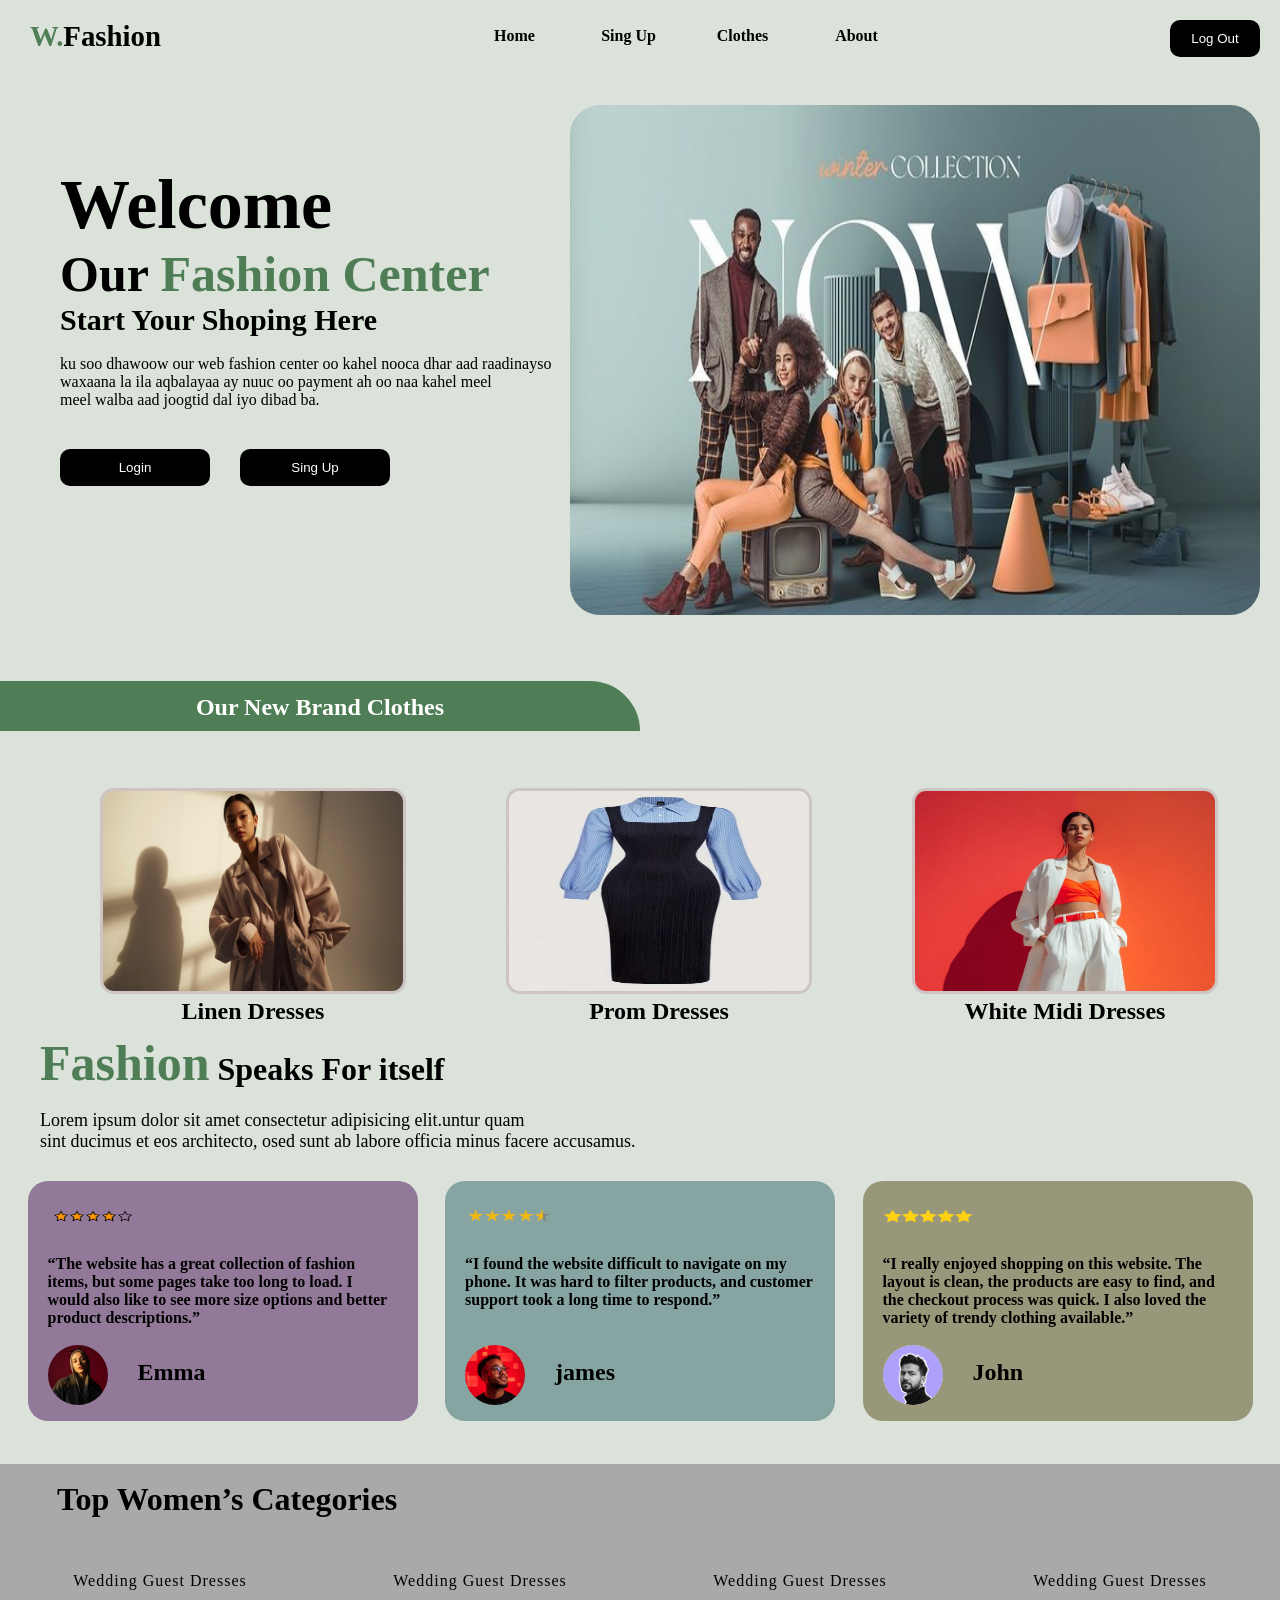
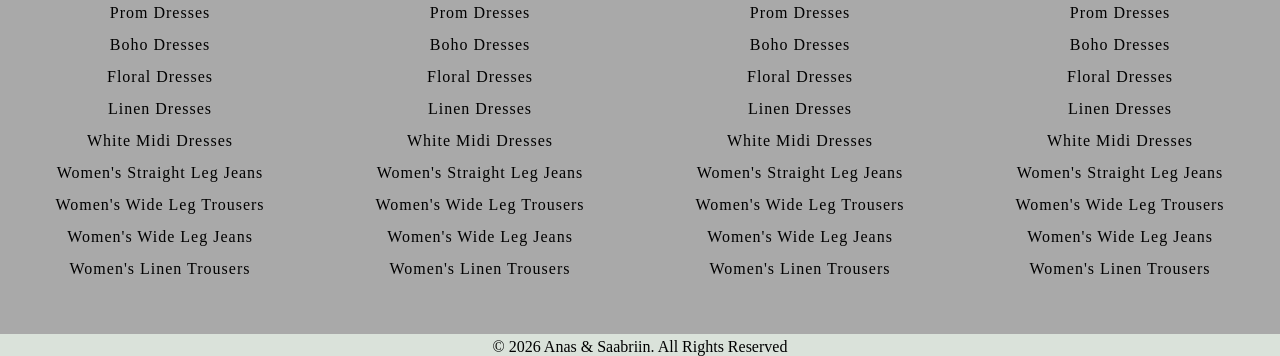
<file: index.html>
<!DOCTYPE html>
<html lang="en">
<head>
    <meta charset="UTF-8">
    <meta name="viewport" content="width=device-width, initial-scale=1.0">
    <link rel="stylesheet" href="style.css">
    <title> Sabrin Fashion Center</title>
</head>
<body>
    <nav>
<div class="logo"><h1 > <span style="color: rgb(79, 126, 86) ;  ">W.</span>Fashion</h1></div>
   <ul class="nav-links">
            <li><a href="index.html">Home</a></li>
            <li><a href="Sing up.html">Sing up</a></li>
            <li><a href="Clothes.html">Clothes</a></li>
            <li><a href="About.html">About</a></li>
   </ul>
            <div class="btn-log-out">
            <button class="btn">log out</button>
</div>
   </nav>
<div id="container1">
    <div id="box1">
        <div class="head">
            <h1><span style=" font-size: 70px;">Welcome</span>  <br>Our<span style="color:  rgb(79, 126, 86) ;"> Fashion Center</span><br></h1>
           <h2>Start Your Shoping Here</h2>
        <br>
        <p>ku soo dhawoow our web fashion center oo kahel nooca dhar aad raadinayso <br>
            waxaana la ila aqbalayaa ay nuuc oo payment ah oo naa kahel meel <br>
            meel walba aad joogtid dal iyo dibad ba.
       </p>
        <div class="btns">
           <a href="log in.html" target=""> <button class="btn-1">login</button></a>
           <a href="Sing up.html"><button class="btn-2">Sing up</button></a> 
            </div>
 </div>
 </div>

 
   <div id="box2">
    <div class="box2-1">
        <img src="image/Fashion Campaign - Medhat Labib®.jfif" alt="">
   </div>
    </div>
</div>






<div id="line-container">
         <div class="line">
        <h2>Our New Brand Clothes</h2>
    </div>
</div>

<div id="image-container">
     <div class="con">
        <img src="image/Divas (1).jfif"  alt="">
        <h2>Linen Dresses</h2>
        
    </div>
      <div class="con">
        <img src="image/download (4).jfif" alt="">
        <h2>Prom Dresses</h2>
    </div>
     <div class="con">
        <img src="image/8+ White Outfit Ideas with Coral Color Play.jfif" alt="">
        <h2>White Midi Dresses</h2>
    </div>
</div>






<div id="Feedback">
    <div class="Feedback-h1">
         <h1><span style=" font-size: 50px; color: rgb(79, 126, 86) ">Fashion</span> <span> Speaks For itself</span><br></h1>
        <br>
        <p>Lorem ipsum dolor sit amet consectetur adipisicing elit.untur quam <br> sint ducimus et eos architecto, osed sunt ab labore officia minus facere accusamus.</p>
    </div>  
<div class="Feedback-boxs">
     <div class="box1">
        <img src="image/4.png" alt="">
        <p>“The website has a great collection of fashion items, but some pages take too long to load. I would also like to see more size options and better product descriptions.”
        </p>
       <div class="profile">
        <img src="image/Ayah Waleed on TikTok.jfif" alt="">
        <h2>Emma</h2>
       </div>
    </div>
    <div class="box2">
        <img src="image/4 halff.png" alt="">
        <p>“I found the website difficult to navigate on my phone. It was hard to filter products, and customer support took a long time to respond.”
        </p>
         <div class="profile">
        <img src="image/download (1).jfif" alt="">
        <h2>james</h2>
       </div>
    </div>
    <div class="box3">
        <img src="image/5.png" alt="">
        <p>“I really enjoyed shopping on this website. The layout is clean, the products are easy to find, and the checkout process was quick. I also loved the variety of trendy clothing available.”
        </p>
         <div class="profile">
        <img src="image/download.jfif" alt="">
        <h2>John</h2>
       </div>
    </div>
</div>
</div>








<footer>
    <div class="h1">
        <h1>Top women’s categories</h1>
    </div>
    <div id="links">
    <div class="blocks">
        <li><a href="">Wedding Guest Dresses</a></li>
        <li><a href="">Prom Dresses</a></li>
        <li><a href="">Boho Dresses</a></li>
        <li><a href="">Floral Dresses</a></li>
        <li><a href="">Linen Dresses</a></li>
        <li><a href="">White Midi Dresses</a></li>
        <li><a href="">Women's Straight Leg Jeans</a></li>
        <li><a href="">Women's Wide Leg Trousers</a></li>
        <li><a href="">Women's Wide Leg Jeans</a></li>
        <li><a href="">Women's Linen Trousers</a></li>
    </div>
    <div class="blocks">
        <li><a href="">Wedding Guest Dresses</a></li>
        <li><a href="">Prom Dresses</a></li>
        <li><a href="">Boho Dresses</a></li>
        <li><a href="">Floral Dresses</a></li>
        <li><a href="">Linen Dresses</a></li>
        <li><a href="">White Midi Dresses</a></li>
        <li><a href="">Women's Straight Leg Jeans</a></li>
        <li><a href="">Women's Wide Leg Trousers</a></li>
        <li><a href="">Women's Wide Leg Jeans</a></li>
        <li><a href="">Women's Linen Trousers</a></li>
    </div>
    <div class="blocks">
        <li><a href="">Wedding Guest Dresses</a></li>
        <li><a href="">Prom Dresses</a></li>
        <li><a href="">Boho Dresses</a></li>
        <li><a href="">Floral Dresses</a></li>
        <li><a href="">Linen Dresses</a></li>
        <li><a href="">White Midi Dresses</a></li>
        <li><a href="">Women's Straight Leg Jeans</a></li>
        <li><a href="">Women's Wide Leg Trousers</a></li>
        <li><a href="">Women's Wide Leg Jeans</a></li>
        <li><a href="">Women's Linen Trousers</a></li>
    </div>
    <div class="blocks">
        <li><a href="">Wedding Guest Dresses</a></li>
        <li><a href="">Prom Dresses</a></li>
        <li><a href="">Boho Dresses</a></li>
        <li><a href="">Floral Dresses</a></li>
        <li><a href="">Linen Dresses</a></li>
        <li><a href="">White Midi Dresses</a></li>
        <li><a href="">Women's Straight Leg Jeans</a></li>
        <li><a href="">Women's Wide Leg Trousers</a></li>
        <li><a href="">Women's Wide Leg Jeans</a></li>
        <li><a href="">Women's Linen Trousers</a></li>
    </div>
</div>
</footer>

<div id="copyright">
    <p> © 2026 Anas & Saabriin. All Rights Reserved</p>
</div>

</body>
</html>
</file>
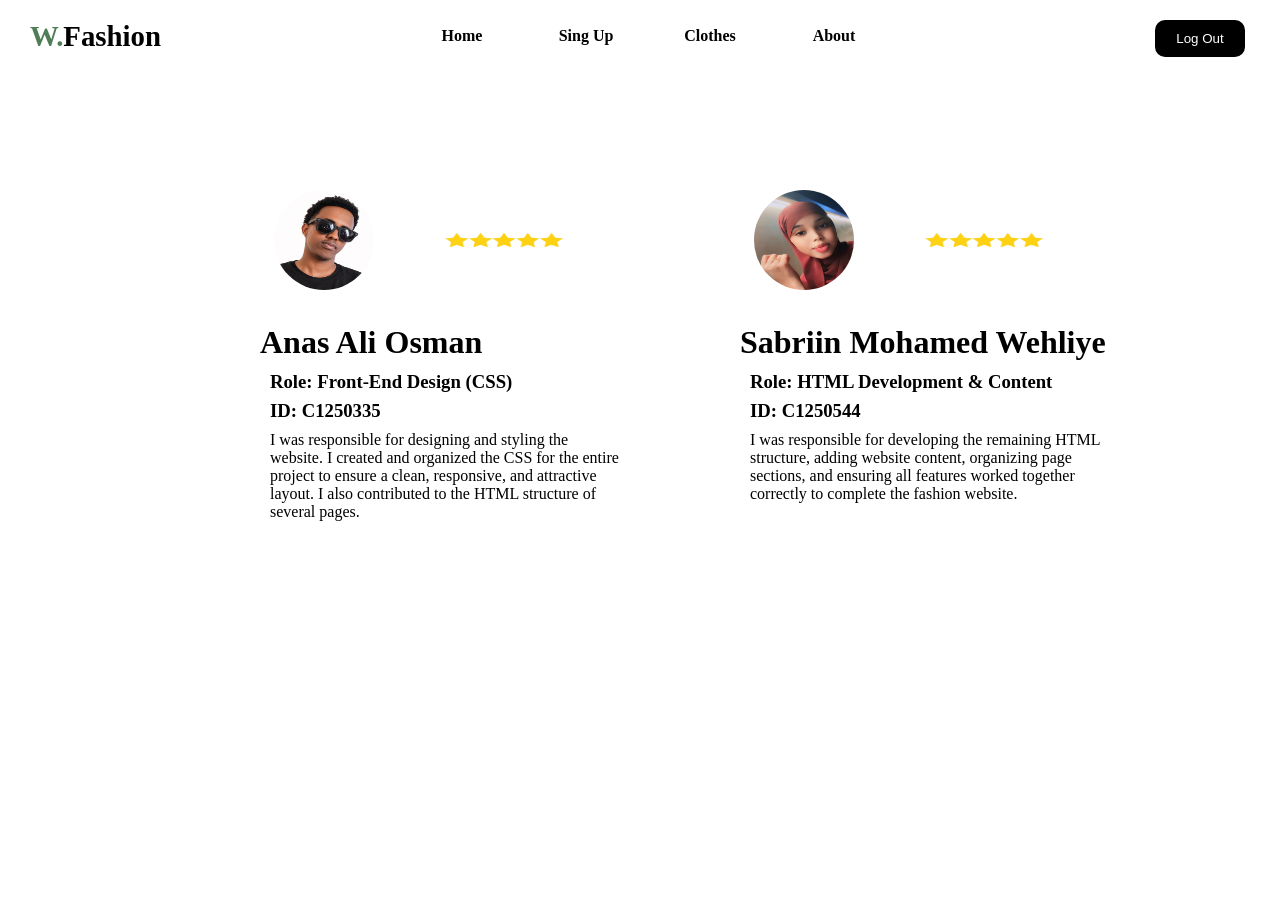
<file: About.html>
<!DOCTYPE html>
<html lang="en">
<head>
    <meta charset="UTF-8">
    <meta name="viewport" content="width=device-width, initial-scale=1.0">
    <link rel="stylesheet" href="About.css">
    <title>Sabrin Fashion Center Payment</title>
</head>
<body>
      <nav>
<div class="logo"><h1 > <span style="color: rgb(79, 126, 86) ;  ">W.</span>Fashion</h1></div>
   <ul class="nav-links">
            <li><a href="index.html">Home</a></li>
            <li><a href="Sing up.html">Sing up</a></li>
            <li><a href="Clothes.html">Clothes</a></li>
            <li><a href="About.html">About</a></li>
   </ul>  
            <div class="btns-log-out">
           <a href="index.html"> <button class="btn">log out</button></a>
</div>
   </nav>  







<div class="about-container">
    <div class="box1">
<div class="images">
        <div class="pro1">
            <img src="image/WhatsApp Image 2026-07-08 at 12.08.24 PM.jpeg" alt="">    
        </div>
        <div class="pro11">
            <img src="image/5.png" alt="">
        </div>
</div>
        <h1>Anas Ali Osman</h1>
        <h3>Role: Front-End Design (CSS)</h3>
        <h3>ID: C1250335</h3>
        <p> I was responsible for designing and styling the website. I created and organized the CSS for the entire project to ensure a clean, responsive, and attractive layout. I also contributed to the HTML structure of several pages.</p>
    </div>
    <div class="box2">
        <div class="images">
<div class="pro2">
            <img src="image/WhatsApp Image 2026-07-08 at 12.02.36 PM.jpeg" alt="">        
        </div>
        <div class="pro22">
            <img src="image/5.png" alt="">
        </div>
</div>
        <h1>Sabriin Mohamed Wehliye</h1>
        <h3>Role: HTML Development & Content</h3>
        <h3>ID: C1250544</h3>
        <p>I was responsible for developing the remaining HTML structure, adding website content, organizing page sections, and ensuring all features worked together correctly to complete the fashion website. </p>
</div>

</body>
</html>
</file>
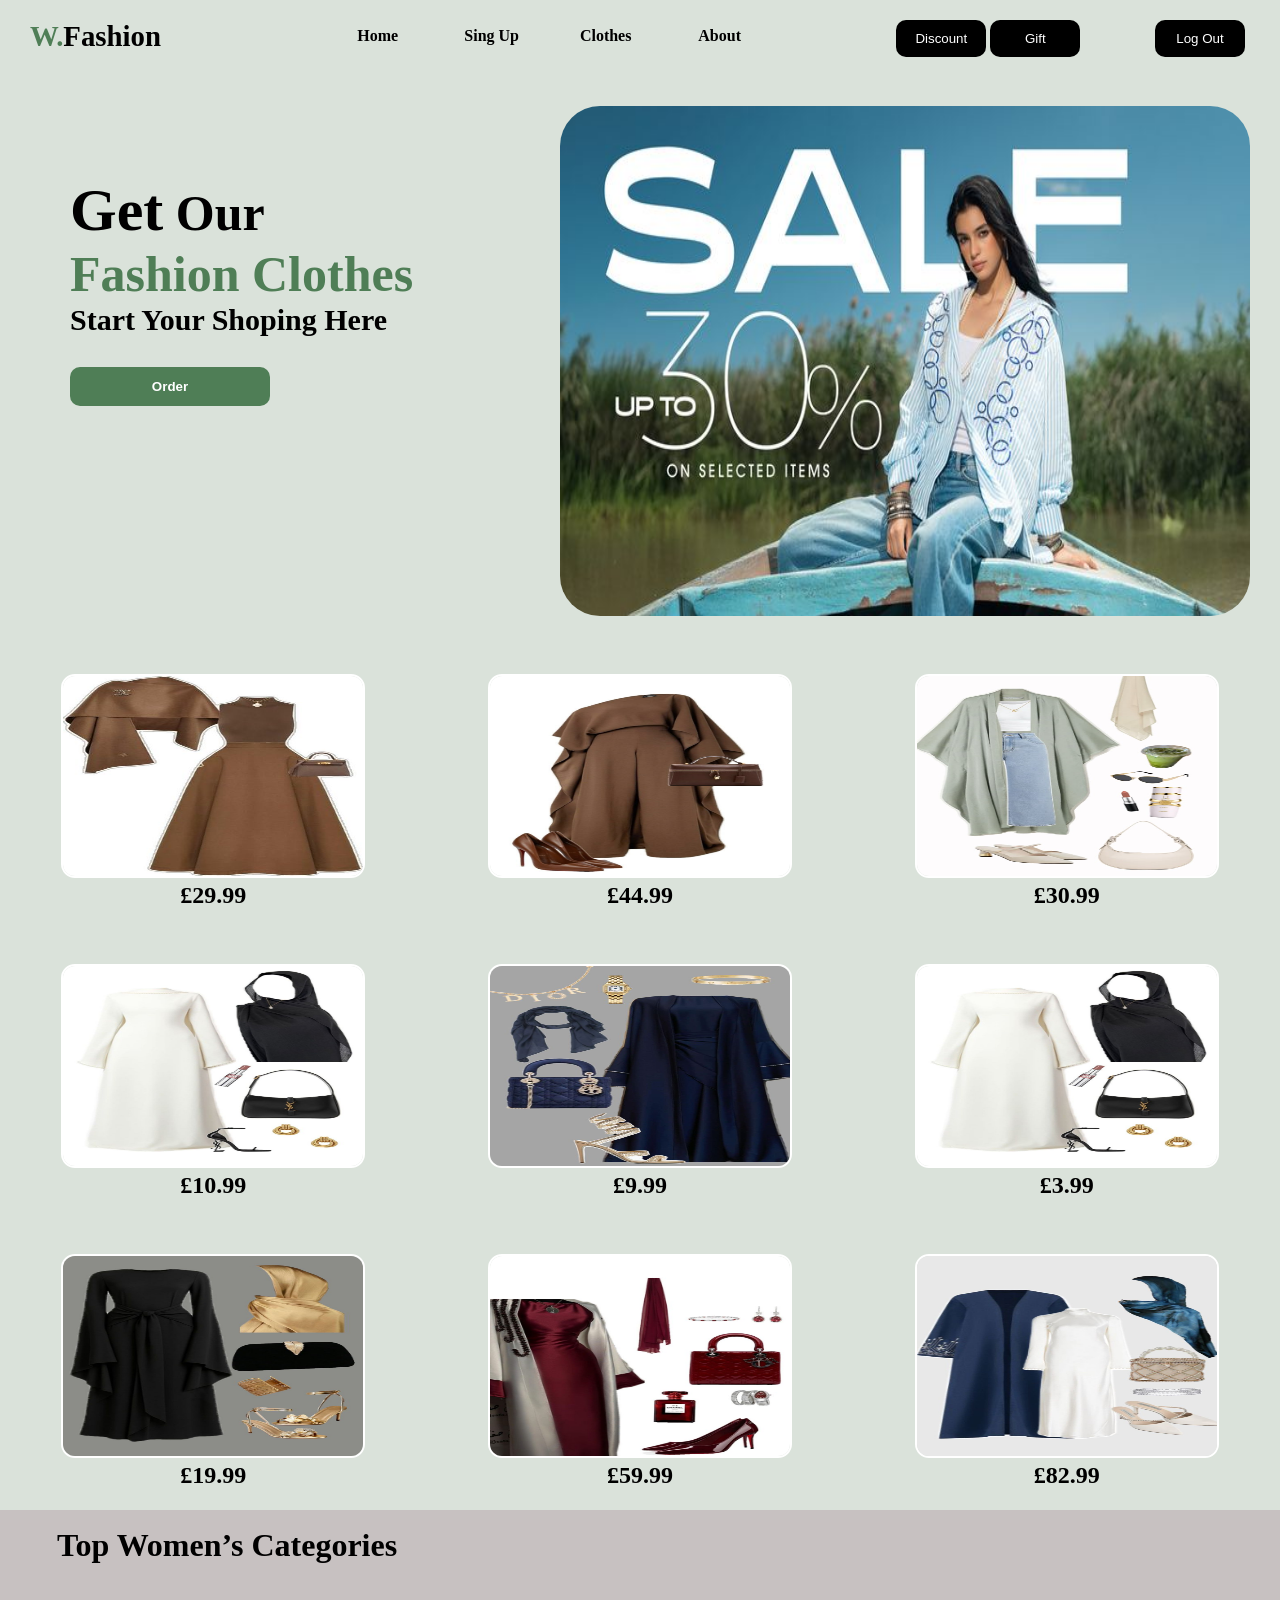
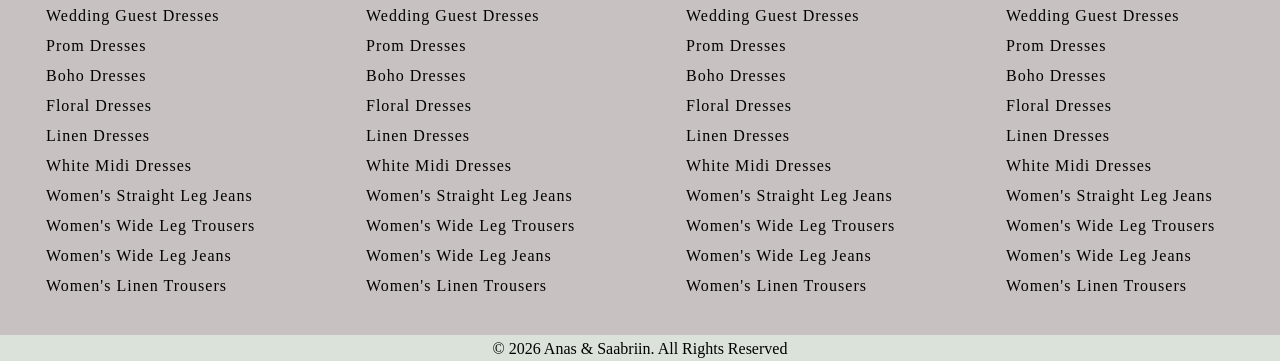
<file: Clothes.html>
<!DOCTYPE html>
<html lang="en">
<head>
    <meta charset="UTF-8">
    <meta name="viewport" content="width=device-width, initial-scale=1.0">
    <link rel="stylesheet" href="clothes.css">
    <title>Sabrin Fashion Center Clothes</title>
</head>
<body>

     <nav>
<div class="logo"><h1 > <span style="color: rgb(79, 126, 86) ;">W.</span>Fashion</h1></div>
   <ul class="nav-links">
            <li><a href="index.html">Home</a></li>
            <li><a href="Sing up.html">Sing up</a></li>
            <li><a href="Clothes.html">Clothes</a></li>
            <li><a href="About.html">about</a></li>
   </ul>
        <div class="btns-nav">
            <button class="btn1">Discount</button>
            <button class="btn2">Gift</button>
        </div>
            <div class="btns-log-out">
           <a href="index.html"> <button class="btn3">log out</button></a>
</div>
</nav>



<div id="clothes-container1">
    <div id="box1">
        <div class="head">
            <h1><span style=" font-size: 60px;">Get</span>  Our <br><span style="color:  rgb(79, 126, 86) ;"> Fashion Clothes</span><br></h1>
           <h2>Start Your Shoping Here</h2>
       
        <div class="btn-head">
            <button class="btn-head1">Order</button>  
            </div>
 </div>
 </div>

 <div class="box2">
 <div class="box2-image">
        <img src="image/DND - Fashion.jfif"  alt="">    
    </div>
   </div>

</div>


    <div id="container2">
     <div class="con2">
        <img src="image/download (44).jfif"  alt="">
        <h2>£29.99</h2>
    </div>
      <div class="con2">
        <img src="image/Modest Clothing for Women_ Style, Culture, and Empowerment.jfif" alt="">
        <h2>£44.99</h2>
    </div>
     <div class="con2">
        <img src="image/00.jfif" alt="">
        <h2>£30.99</h2>
    </div>
</div>

<div id="container2">
     <div class="con2">
        <img src="image/000.jfif"  alt="">
        <h2>£10.99</h2>
    </div>
      <div class="con2">
        <img src="image/1111.jfif" alt="">
        <h2>£9.99</h2>
    </div>
     <div class="con2">
        <img src="image/99.jfif" alt="">
        <h2>£3.99</h2>
    </div>
</div>

<div id="container2">
     <div class="con2">
        <img src="image/89.jfif"  alt="">
        <h2>£19.99</h2>
        
    </div>
      <div class="con2">
        <img src="image/43.jfif" alt="">
        <h2>£59.99</h2>
    </div>
     <div class="con2">
        <img src="image/23.jfif" alt="">
        <h2>£82.99</h2>
    </div>
</div>



<footer>

    <div class="footer-header">
        <h1>Top women’s categories</h1>
    </div>

    <div id="footer-links">
    <div class="b1">
        <li><a href="">Wedding Guest Dresses</a></li>
        <li><a href="">Prom Dresses</a></li>
        <li><a href="">Boho Dresses</a></li>
        <li><a href="">Floral Dresses</a></li>
        <li><a href="">Linen Dresses</a></li>
        <li><a href="">White Midi Dresses</a></li>
        <li><a href="">Women's Straight Leg Jeans</a></li>
        <li><a href="">Women's Wide Leg Trousers</a></li>
        <li><a href="">Women's Wide Leg Jeans</a></li>
        <li><a href="">Women's Linen Trousers</a></li>
    </div>
    <div class="b2">
        <li><a href="">Wedding Guest Dresses</a></li>
        <li><a href="">Prom Dresses</a></li>
        <li><a href="">Boho Dresses</a></li>
        <li><a href="">Floral Dresses</a></li>
        <li><a href="">Linen Dresses</a></li>
        <li><a href="">White Midi Dresses</a></li>
        <li><a href="">Women's Straight Leg Jeans</a></li>
        <li><a href="">Women's Wide Leg Trousers</a></li>
        <li><a href="">Women's Wide Leg Jeans</a></li>
        <li><a href="">Women's Linen Trousers</a></li>
    </div>
    <div class="b3">
        <li><a href="">Wedding Guest Dresses</a></li>
        <li><a href="">Prom Dresses</a></li>
        <li><a href="">Boho Dresses</a></li>
        <li><a href="">Floral Dresses</a></li>
        <li><a href="">Linen Dresses</a></li>
        <li><a href="">White Midi Dresses</a></li>
        <li><a href="">Women's Straight Leg Jeans</a></li>
        <li><a href="">Women's Wide Leg Trousers</a></li>
        <li><a href="">Women's Wide Leg Jeans</a></li>
        <li><a href="">Women's Linen Trousers</a></li>
    </div>
    <div class="b4">
        <li><a href="">Wedding Guest Dresses</a></li>
        <li><a href="">Prom Dresses</a></li>
        <li><a href="">Boho Dresses</a></li>
        <li><a href="">Floral Dresses</a></li>
        <li><a href="">Linen Dresses</a></li>
        <li><a href="">White Midi Dresses</a></li>
        <li><a href="">Women's Straight Leg Jeans</a></li>
        <li><a href="">Women's Wide Leg Trousers</a></li>
        <li><a href="">Women's Wide Leg Jeans</a></li>
        <li><a href="">Women's Linen Trousers</a></li>
    </div>
</div>


</footer>

<div id="container6">
    <p> © 2026 Anas & Saabriin. All Rights Reserved
    </p>



</div>


    
</body>
</html>
</file>
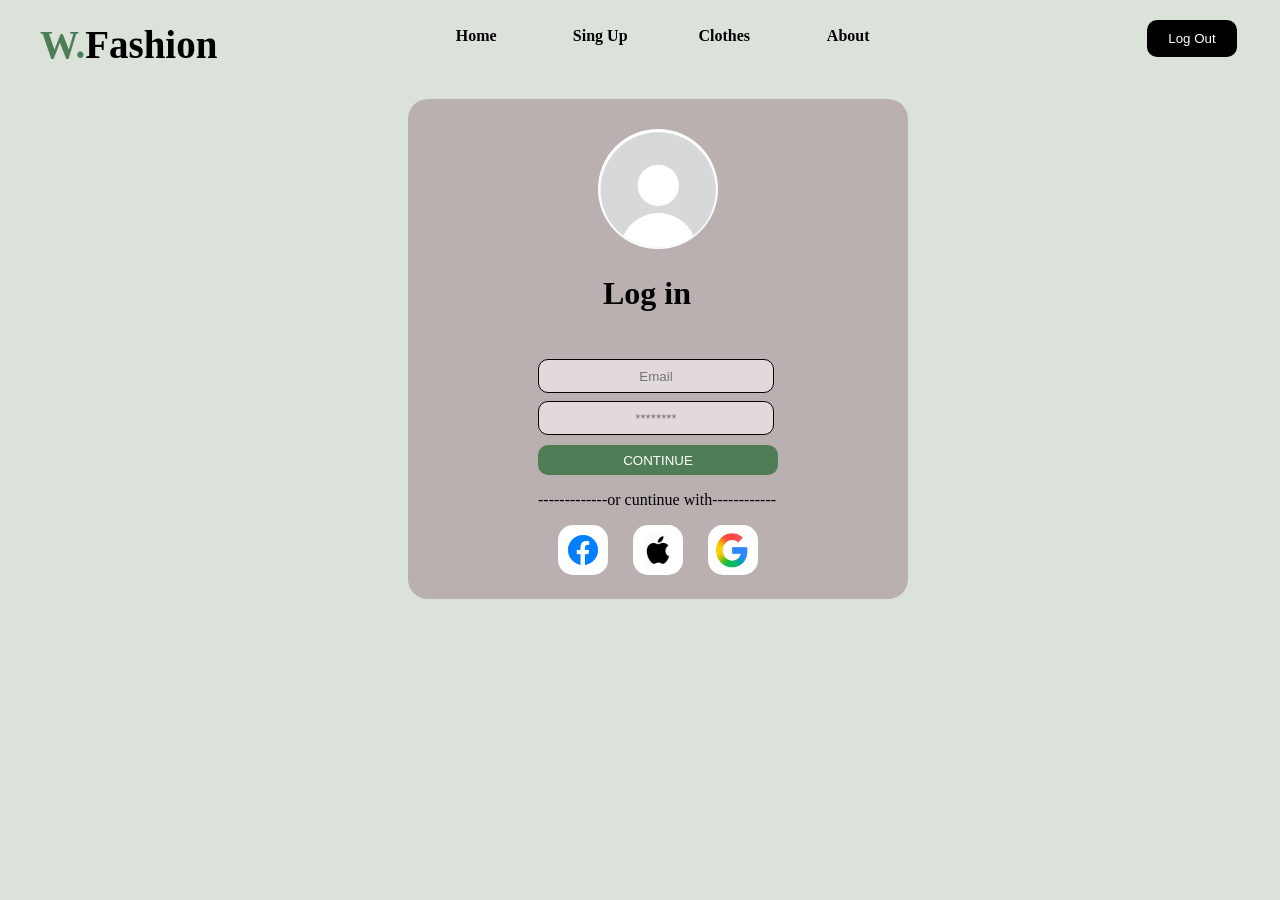
<file: log in.html>
<!DOCTYPE html>
<html lang="en">
<head>
    <meta charset="UTF-8">
    <meta name="viewport" content="width=device-width, initial-scale=1.0">
    <link rel="stylesheet" href="sing-login.css">
    <title>Sabrin Fashion Center Sing up</title>
</head>
<body>

    <nav>
<div class="logo"><h1 > <span style="color: rgb(79, 126, 86) ;">W.</span>Fashion</h1></div>
   <ul class="nav-links">
           <li><a href="index.html">Home</a></li>
            <li><a href="Sing up.html">Sing up</a></li>
            <li><a href="Clothes.html">Clothes</a></li>
            <li><a href="About.html">about</a></li>
   </ul>
        
            <div class="btns-log-out">
          <a href="index.html">  <button class="btn3">log out</button></a>
</div>
   </nav>
<div class="sing-log-container">
  <form action="">
<div class="profile">
  <img src="image/download (8).jfif" alt="">
</div>
      <h1>Log in </h1>
    <br> <input type="text" name="" id="text" placeholder="Email" > <br>
    <input type="password" name="" id="text" placeholder="********" > <br>
    <a href="index.html"><button id="b">CONTINUE</button></a>
    
    <p>-------------or cuntinue with------------</p>

    <div class="box-icons">
    <div class="box1">
     <a href=""><img src="image/Descargar logotipo de facebook png, icono de facebook transparente png.jfif" alt=""></a> 
    </div>
    <div class="box2">
     <a href=""><img src="image/download (6).jfif" alt=""></a> 
    </div>
    <div class="box3">
     <a href=""><img src="image/download (7).jfif" alt=""></a> 
    </div>
  </form>
</div>
   </div>
</body>
</html>
</file>
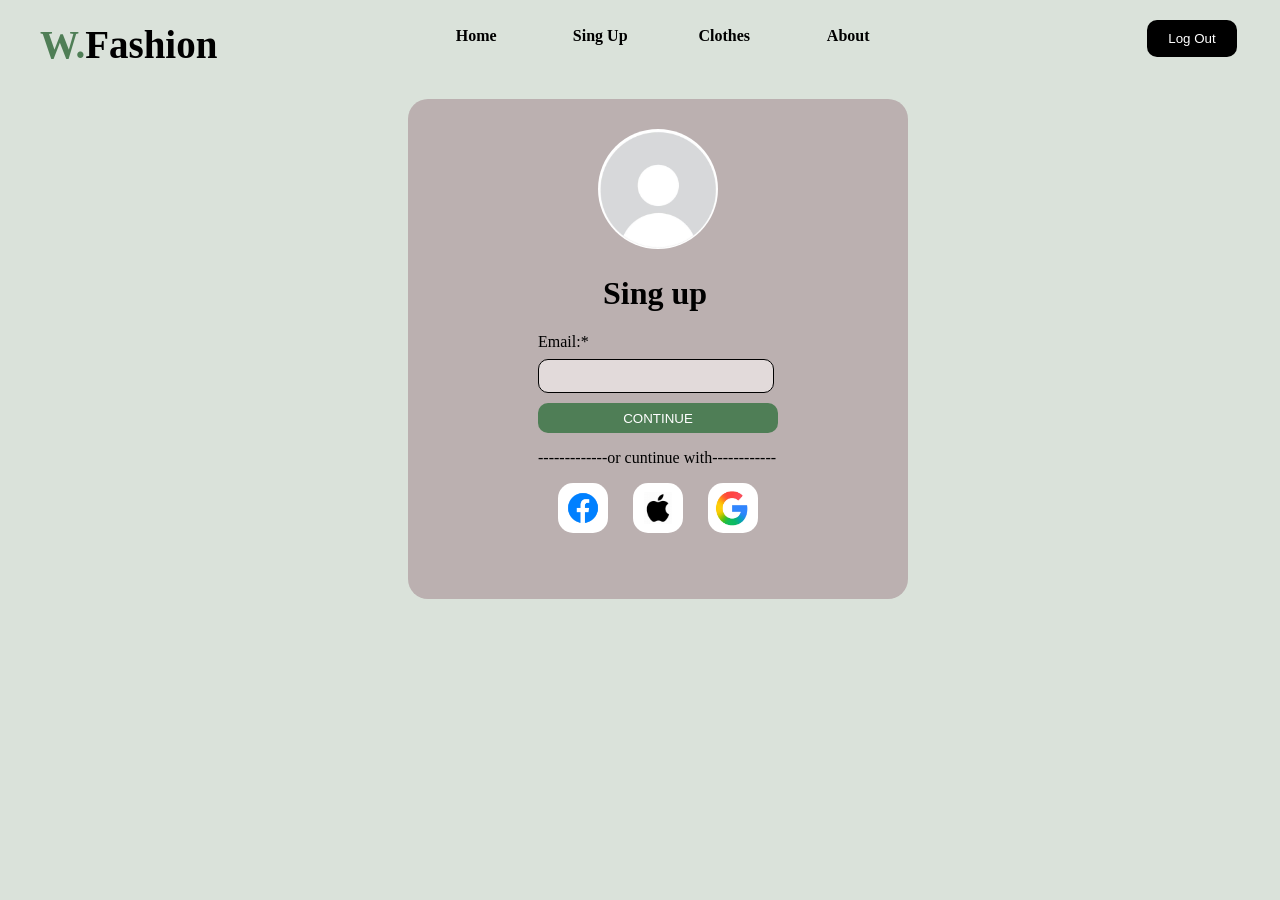
<file: Sing up.html>
<!DOCTYPE html>
<html lang="en">
<head>
    <meta charset="UTF-8">
    <meta name="viewport" content="width=device-width, initial-scale=1.0">
    <link rel="stylesheet" href="sing-login.css">
    <title>Sabrin Fashion Center Sing up</title>
</head>
<body>
    <nav>
<div class="logo"><h1 > <span style="color: rgb(79, 126, 86) ;">W.</span>Fashion</h1></div>
   <ul class="nav-links">
           <li><a href="index.html">Home</a></li>
            <li><a href="Sing up.html">Sing up</a></li>
            <li><a href="Clothes.html">Clothes</a></li>
            <li><a href="About.html">about</a></li>
   </ul>
            <div class="btns-log-out">
          <a href="index.html">  <button class="btn3">log out</button></a>
</div>
   </nav>
<div class="sing-log-container">
  <form action="">

<div class="profile">
  <img src="image/download (8).jfif" alt="">
</div>
      <h1>Sing up </h1>
<label for="" id="label">Email:*</label>
    <br> <input type="text" name="" id="text" placeholder="" > <br>
    <a href="index.html">   <button id="b">CONTINUE</button>   </a>
    
    <p>-------------or cuntinue with------------</p>

    <div class="box-icons">
    <div class="box1">
     <a href="https://www.facebook.com/"><img src="image/Descargar logotipo de facebook png, icono de facebook transparente png.jfif" alt=""></a> 
    </div>
    <div class="box2">
     <a href=""><img src="image/download (6).jfif" alt=""></a> 
    </div>
    <div class="box3">
     <a href=""><img src="image/download (7).jfif" alt=""></a> 
    </div>
  </form>
</div>
  
   </div>
    
</body>
</html>
</file>
<file: style.css>
*{
    margin: 0;
    padding: 0;
}

body{
    background-color:  rgb(218, 226, 218);
    height: 1900px;  
}


nav{
display: flex;
justify-content: space-between;
height: 5%;
margin-top: 10px;
 


}
.logo{
    margin-top: 10px;
    margin-left: 30px;
    font-size: larger;
}
.nav-links{
    display: flex;
    gap: 30px;
    margin-top: 10px;
    margin-left: 100px;
    margin-right: 60px;
}
.nav-links li{
    width: 70px;
    height: 24px;
    text-align: center;
    padding: 7px;
    font-weight: bold;
    border-radius: 10px;
    list-style: none;
}
.nav-links li a{
    text-decoration: none ;
    color: rgb(0, 0, 0);
   text-transform: capitalize;
}
.nav-links li:hover{
    text-decoration: solid 2px;
    margin-top: 10px;
    transition: 0.7s;
}
.nav-links li a:hover{
   color:rgb(79, 126, 86) ; 
}
.btn-log-out{  
    margin-right: 20px;
}
.btn{
    text-transform: capitalize;
    width: 90px;
    height: 37px;
    margin-top: 10px;
    border-radius: 10px;
    border: none;
     background: black;
    color: white;
}
.btn:hover{
    background:  rgb(79, 126, 86) ;
    color: rgb(255, 255, 255);
    transition: 0.5s;
}








#container1{
    display: flex;

}
#box1{
    width: 48%;
    height: 495px;

}
.head{
    margin-top: 60px;
    margin-left: 60px;
}
.head h1{
    font-size: 50px;
    font-weight: 900;
}
.head h2{
     font-size: 30px;
    font-weight: 900;
}
.btns{
    margin-top: 20px;
    display: flex;
    gap: 30px;
}
.btn-1:hover,.btn-2:hover{
    background:  rgb(79, 126, 86) ;
    color: rgb(255, 255, 255);
    transition: 0.5s;
}
.btn-1,.btn-2{
    text-transform: capitalize;
    width: 150px;
    height: 37px;
    margin-top: 20px;
    border-radius: 10px;
    border: none;
    background: black;
    color: rgb(255, 255, 255);
}
#box2{

}
.box2-1 img{ 
      width: 690px;
    height: 510px;
    border-radius: 30px;
    margin-right: 20px;
    margin-left: 10px;
}


#line-container{
    display: flex;
     height: 70px;
     margin-top: 55px;

}
.line {
    width: 50%;
    height: 50px;  
    text-align: center;
    background-color: rgb(79, 126, 86) ;
    border: none;
    border-radius: 0px 60px 0px 0px;
     margin-top: 7px;
}
.line h2{
    margin-top: 13px;
    color: rgb(255, 255, 255);
}

#image-container{
     display: flex;
     height: 260px;
    width: 100%;

}
.con img:hover{
    box-shadow: rgb(43, 43, 44) 2px 5px;
   margin-bottom: 5px;
   transition-duration: 0.5s;   
}
.con img{
      width: 300px;
    height: 200px;
    border: 3px  rgb(206, 196, 196) solid;   
    margin-top: 44px;
    margin-left: 100px;
    border-radius: 14px ; 
}
.con h2{
    margin-left: 100px;
    text-align: center;
}


#Feedback{
    height: 400px;
    

}
.Feedback-h1{
    margin-top: 30px;
    margin-left: 40px;
}
.Feedback-h1  p{
     font-size: 18px; 
}
.Feedback-boxs{
    display: flex;
    justify-content: space-evenly;
    margin-top: 29px;
}
.box1{
    width: 390px;
    height: 240px;
    background-color: rgb(146, 121, 153);
    border: none;
    border-radius: 20px;
}
.box2{
    width: 390px;
    height: 240px;
    background-color:rgb(134, 165, 162);
    border: none;
    border-radius: 20px;
}
.box3{
    width: 390px;
    height: 240px;
    background-color: rgb(153, 151, 121);
    border: none;
    border-radius: 20px;
}
.box1 img,.box2 img,.box3 img{
   width: 90px;
    height: 70px;
    margin-left: 20px;
}
.box1 p,.box2 p,.box3 p{
    width: 350px;
    height: 90px;
     font-weight: bold;
    margin-left: 20px;
}
.profile{
    display: flex;
}
.profile img{
    width: 60px;
    height: 60px;
    border-radius: 80px;
}
.profile h2{
    margin-top: 14px;
    margin-left: 30px;
}

footer{
    background-color: darkgray;
    height: 470px;
    margin-top: 30px; 

}.h1{
    text-transform: capitalize;
   padding: 17px;
    margin-left: 40px;
    font-weight: bold; }
#links{
    display: flex;
    justify-content: space-evenly;
    list-style: none;
    text-decoration: none;
    gap: 10px;
    margin-top: 30PX;
}
#links li a{
    display: flex;
    justify-content: space-evenly;
    list-style: none;
    text-decoration: none;
}
.blocks{
    width: 300px;
    height: 340px;
    letter-spacing: 1px;
}
.blocks li a:hover{ 
    color: rgb(50, 80, 182);
}
.blocks li a{
    padding: 7px;
    color: black;
}
#copyright p{
text-align: center;
margin-top: 4px;
}








@media (max-width:768px){

body{
    height: auto;
}

nav{
    
    display: flex;
    flex-direction: column;
    align-items: center;
    gap: 15px;
    padding: 15px;
}

.logo{
    margin: 0;
}

.nav-links{
    display: flex;
    flex-direction: column;
    margin: 0;
    gap: 10px;
}

.btn-log-out{
    margin: 0;
}



#container1{
    display: flex;
    flex-direction: column;
}

#box1,
#box2{
    width:100%;
    height:auto;
}

.head{
    margin:20px;
    text-align:center;
}

.head h1{
    font-size:35px;
}

.head h2{
    font-size:22px;
}

.head p{
    font-size:16px;
}

.btns{
    display:flex;
    flex-direction:column;
    align-items:center;
    gap:15px;
}

.btn-1,
.btn-2{
    width:200px;
}

.box2-1 img{
    width:95%;
    height:auto;
    display:block;
    margin:auto;
}



.line{
    width:100%;
    border-radius:0;
}



#image-container{
    display:flex;
    flex-direction:column;
    align-items:center;
    height:auto;
    gap:25px;
    margin-top: 20px;
}

.con img{  
  
    margin:0;
}

.con h2{
    margin:10px 0;
}


#Feedback{
    height:auto;
}

.Feedback-h1{
    text-align:center;
    margin:20px;
}

.Feedback-boxs{
    display:flex;
    flex-direction:column;
    align-items:center;
    gap:20px;
}

.box1,
.box2,
.box3{
    width:90%;
    height:auto;
    padding:20px 0;
}

.box1 p,
.box2 p,
.box3 p{
    width:90%;
}


footer{
    height:auto;
}

#links{
    display:flex;
    flex-direction:column;
    align-items:center;
    gap:20px;
}

.blocks{
    width:90%;
    height:auto;
    text-align:center;
}

}
</file>
<file: About.css>
*{
    margin: 0;
    padding: 0;
}
body{
     background-image: linear-gradient(  rgb(218, 226, 218));
}
nav{
    width: 100%;
    display: flex;
    justify-content: space-between;
    height: 10px;
  margin-top: 10px;
 

}.btns-log-out{
    margin-right: 35px;
   
}
 .btn{
    width: 90px;
    height: 37px;
    margin-top: 10px;
    border-radius: 10px;
    border: none;
    background: black;
    color: white;
    text-transform: capitalize;
}
.btn:hover{
    background:  rgb(79, 126, 86) ;
    color: rgb(255, 255, 255);
    transition: 0.5s;
}
 .logo{
    margin-top: 10px;
    margin-left: 30px;
    font-size: larger;
}
.nav-links{
    display: flex;
    gap: 40px;
    margin-top: 10px;
    margin-left: 100px;
    margin-right: 120px;
}
.nav-links li{
    width: 70px;
    height: 50px;
    text-align: center;
    padding: 7px;
    font-weight: bold;
    border-radius: 10px;
    list-style: none;
}
.nav-links li a{
    text-decoration: none ;
    color: rgb(0, 0, 0);
   text-transform: capitalize;
}
.nav-links li:hover{
    text-decoration: solid 2px;
    margin-top: 10px;
    transition: 0.7s;
}
.nav-links li a:hover{
   color:rgb(79, 126, 86) ;
}













.about-container{
     background-image: linear-gradient(  rgb(218, 226, 218));
    width: 1000px;
    height: 500px;
    margin-left: 180px;
    margin-top: 90px;
    display: flex;
    justify-content: center;
    gap: 80px;
    border-radius: 20px;

}
.box1 , .box2{
    width: 400px;
    height: 380px;
     background-image: linear-gradient(  rgb(161, 170, 161) );
    margin-top: 50px;
    border-radius: 40px;
}
.pro1 img , .pro2 img{
    width: 100px;
    height: 100px;
    margin-left: 34px;
    margin-top: 30px;
    border-radius: 60px;
}
.pro11 img, .pro22 img{
   width: 120px;
    height: 80px;
    margin-left: 70px;
    margin-top: 40px;
}
.images{
    display: flex;
}
.box1 h1,.box2 h1{
    margin-top: 30px;
    margin-left: 20px;
    height: 40px;
}
h3{
    margin-top: 7px;
    margin-left: 30px;
}
p{
    width: 350px;
    height: 120px;
    margin-left: 30px;
    margin-top: 9px;
}








@media screen and (max-width:768px){

body{
    margin: 0;
    padding: 0;
}



nav{
    display: flex;
    flex-direction: column;
    align-items: center;
    height: auto;
    gap: 15px;
}

.logo{
    margin: 0;
}

.nav-links{
    display: flex;
    flex-direction: column;
    align-items: center;
    gap: 10px;
    margin: 0;
}

.btns-log-out{
    margin: 0;
}


.about-container{
    width: 95%;
    height: auto;
    margin: 30px auto;
    display: flex;
    flex-direction: column;
    align-items: center;
    gap: 30px;
}

.box1,
.box2{
    width: 100%;
    height: auto;
    margin-top: 0;
    padding: 20px;
    box-sizing: border-box;
}



.images{
    display: flex;
    justify-content: center;
    align-items: center;
    gap: 15px;
}

.pro1 img,
.pro2 img{
    width: 100px;
    height: 100px;
    margin: 0;
    border-radius: 50%;
}

.pro11 img,
.pro22 img{
    width: 70px;
    height: 50px;
    margin: 0;
}

.box1 h1,
.box2 h1{
    margin: 20px 0 10px;
    text-align: center;
    font-size: 26px;
}

.box1 h3,
.box2 h3{
    margin: 10px 0;
    text-align: center;
    font-size: 18px;
}

.box1 p,
.box2 p{
    width: 100%;
    height: auto;
    margin: 15px 0 0;
    text-align: center;
    line-height: 1.6;
    font-size: 16px;
}

}
</file>
<file: clothes.css>
*{
    margin: 0;
    padding: 0;
}
body{
    background-color:  rgb(218, 226, 218);
    height: 1900px;    
}
nav{
    width: 100%;
    display: flex;
    justify-content: space-between;
    height: 4%;
  margin-top: 10px;

}
.logo{
    margin-top: 10px;
    margin-left: 30px;
    font-size: larger;
}
.nav-links{
    display: flex;
    gap: 30px;
    margin-top: 10px;
    margin-left: 100px;
    margin-right: 60px;
}
.nav-links li{
    width: 70px;
    height: 24px;
    text-align: center;
    padding: 7px;
    font-weight: bold;
    border-radius: 10px;
    list-style: none;
}
.nav-links li a{
    text-decoration: none ;
    color: rgb(0, 0, 0);
   text-transform: capitalize;
}
.nav-links li:hover{
    text-decoration: solid 2px;
    margin-top: 10px;
    transition: 0.7s;
}
.nav-links li a:hover{
   color:rgb(79, 126, 86) ;
}
.btn1:hover,.btn2:hover{
    background:  rgb(79, 126, 86) ;
    color: rgb(255, 255, 255);
    transition: 0.5s;
}
.btn1,.btn2{
    width: 90px;
    height: 37px;
    margin-top: 10px;
    border-radius: 10px;
    border: none;
    background: black;
    color: white;
    text-transform: capitalize;
}
.btns-log-out{
    margin-right: 35px;
}
.btn3{
    text-transform: capitalize;
    width: 90px;
    height: 37px;
    margin-top: 10px;
    border-radius: 10px;
    border: none;
     background: black;
    color: white;
}
.btn3:hover{
    background:  rgb(79, 126, 86) ;
    color: rgb(255, 255, 255);
    transition: 0.5s;
}








#clothes-container1{
    display: flex;


}
#box1{
    width: 48%;
    height: 495px;
}
.head{
    margin-top: 90px;
    margin-left: 70px;
}

.head h1{
    font-size: 50px;
    font-weight: 900;
}
.head h2{
     font-size: 30px;
    font-weight: 900;
}
.btn-head1:hover{
    background:  rgb(60, 70, 61) ;
    color: rgb(255, 255, 255);
    transition: 0.5s;
}
.btn-head1{

    text-transform: capitalize;
    width: 200px;
    height: 39px;
    margin-top: 30px;
    border-radius: 10px;
    border: none;
    background: rgb(79, 126, 86);
    color: rgb(255, 255, 255);
    font-weight: bold;
}
#box2{
    width: 52%;
    height: 490px;
    margin-top: 30px;
    
}
.box2-image img{
    width: 690px;
    height: 510px;
    margin-right: 30px;
    margin-top: 20px;
    border-radius: 40px;
}


#container2{
     display: flex;
     margin-top: 20px;
     height: 270px;
    justify-content: space-around;
    width: 100%;
    background-color:  rgb(218, 226, 218);
    

}
.con2 img{
    width: 300px;
    height: 200px;
    border: 2px  rgb(255, 255, 255) solid;    
    margin-top: 34px;
    border-radius: 14px ; 
}
.con2 img:hover{
   margin-top: 20px;
   box-shadow: rgb(43, 43, 44) 2px 5px;
   transition-duration: 0.5s;
}
.con2 h2{
    text-align: center;
}


footer{
    background-color: rgb(199, 193, 193);
    width: 100%;
    height: 425px;
    margin-top: 20px;


}
.footer-header{
    text-transform: capitalize;
   padding: 17px;
    margin-left: 40px;
}
#footer-links{
    display: flex;
    justify-content: space-evenly;
    list-style: none;
    text-decoration: none;
}
#links li a{
    display: flex;
    justify-content: space-evenly;
    list-style: none;
    text-decoration: none;
}
.b1,.b2,.b3,.b4{
    width: 300px;
    height: 340px;
    letter-spacing: 1px;
    padding: 20px;
}
.b1 li a,.b2 li a,.b3 li a,.b4 li a {
    padding: 12px;
   text-decoration: none;
}
.b1 li ,.b2 li ,.b3 li ,.b4 li  {
    padding: 6px;
   text-decoration: none;
}
.b1 li a:hover,.b2 li a:hover,.b3 li a:hover,.b4 li a:hover{  
    color: rgb(50, 80, 182);
}
.b1 li a,.b2 li a,.b3 li a,.b4 li a{
    padding: 20px;
    color: black;
}

#container6{

}
 p{
text-align: center;
margin-top: 5px;
}







@media screen and (max-width:768px){

body{
    height: auto;
}



nav{
    display: flex;
    flex-direction: column;
    align-items: center;
    gap: 15px;
    height: auto;
}

.logo{
    margin: 0;
}

.nav-links{
    display: flex;
    flex-direction: column;
    align-items: center;
    gap: 10px;
    margin: 0;
}

.btns-nav{
    display: flex;
    gap: 10px;
    margin: 0;
}

.btns-log-out{
    margin: 0;
}



#clothes-container1{
    display: flex;
    flex-direction: column;
}

#box1,
#box2{
    width: 100%;
    height: auto;
}

.head{
    margin: 20px;
    text-align: center;
}

.head h1{
    font-size: 35px;
}

.head h2{
    font-size: 22px;
}

.head p{
    font-size: 16px;
}

.btn-head{
    display: flex;
    justify-content: center;
}

.btn-head1{
    width: 200px;
}

.box2-image img{
    width: 95%;
    height: auto;
    display: block;
    margin: 20px auto;
    border-radius: 20px;
}



#container2{
    display: flex;
    flex-direction: column;
    align-items: center;
    height: auto;
    gap: 20px;
    margin-top: 30px;
}

.con2 img{
}

.con2 h2{
    margin-top: 10px;
}



footer{
    height: auto;
    margin-top: 30px;
}

.footer-header{
    text-align: center;
    margin: 0;
}

#footer-links{
    display: flex;
    flex-direction: column;
    align-items: center;
    gap: 20px;
}

.b1,
.b2,
.b3,
.b4{
    width: 90%;
    height: auto;
    text-align: center;
    padding: 10px;
}

.b1 li,
.b2 li,
.b3 li,
.b4 li{
    list-style: none;
}

#container6 p{
    padding: 15px;
    font-size: 14px;
}

}
</file>
<file: sing-login.css>
body{
  background-color:   rgb(218, 226, 218);
}



nav{
    width: 100%;
    display: flex;
    justify-content: space-between;
    height: 4%;
  margin-top: 10px;
  
 
}
 .logo{
    margin-top: 10px;
    margin-left: 30px;
    font-size: larger;
}
.logo h1{
    margin-top: 2px;
    margin-left: 2px;
    font-size: 39px;
}

.nav-links{
    display: flex;
    gap: 40px;
    margin-top: 10px;
    margin-left: 100px;
    margin-right: 180px;
}
.nav-links li{
    width: 70px;
    height: 24px;
    text-align: center;
    padding: 7px;
    font-weight: bold;
    border-radius: 10px;
    list-style: none;
}
.nav-links li a{
    text-decoration: none ;
    color: rgb(0, 0, 0);
   text-transform: capitalize;
}
.nav-links li:hover{
    text-decoration: solid 2px;
    margin-top: 10px;
    transition: 0.7s;
}
.nav-links li a:hover{
   color:rgb(79, 126, 86) ;
    
}
.btns-log-out{
    margin-right: 35px;
}
.btn3{
    text-transform: capitalize;
    width: 90px;
    height: 37px;
    margin-top: 10px;
    border-radius: 10px;
    border: none;
     background: black;
    color: white;
}
.btn3:hover{
    background:  rgb(79, 126, 86) ;
    color: rgb(255, 255, 255);
    transition: 0.5s;
}

.sing-log-container{
  width: 500px;
  height: 500px;
  background-color: rgb(187, 176, 176);
  display: flex;
  justify-content: center;
  margin-left: 400px;
  border-radius: 20px;


}
.profile img{
  width: 120px;
  height: 120px;
  background-color: black;
  margin-left: 60px;
  margin-top: 30px;
  border-radius: 60px;
}
h1{
  margin-left: 65px;
}
.labe{
  margin-left: 10px;
}
#text{
  width: 230px;
  height: 30px;
  border-radius: 10px;
  border:0.5px black solid;
  margin-top: 8px;
  background-color: rgb(226, 218, 218);
  text-align: center;
}
#b {
  width: 240px;
  height: 30px;
  margin-top: 10px;
  background-color: rgb(79, 126, 86);
  color: white;
  border-radius: 10px;
  border: none;
}
#b:hover{
  background-color: rgb(0, 0, 0);
  color: rgb(255, 255, 255);
}
.box-icons{
  display: flex;
  justify-content: center;
  gap: 25px;
  border-radius: 10px;
}
.box1 :hover,.box2 :hover,.box3 :hover{
  margin-top: 4px;
}
.box1 img,.box2 img,.box3 img{
 border-radius: 15px;
  width: 50px;
  height: 50px;
}













@media screen and (max-width: 768px){

body{
    margin: 0;
    padding: 0;
}
nav{
    display: flex;
    flex-direction: column;
    align-items: center;
    gap: 15px;
    height: auto;
}

.logo{
    margin: 0;
}

.logo h1{
    font-size: 32px;
    margin: 0;
    
}

.nav-links{    
    display: flex;
    flex-direction: column;
    gap: 12px;
    margin: 0;
    margin-right: 35px;
}
.btns-log-out{
    margin: 0;
   
}



.sing-log-container{
    width: 90%;
    height: auto;
    margin: 30px auto;
    padding: 20px;
    display: flex;
    justify-content: center;
}

.profile img{
    width: 100px;
    height: 100px;
    margin: 20px auto;
    display: block;
}

.sing-log-container h1{
    text-align: center;
    margin: 15px 0;
}

#label{
    display: block;
    margin-bottom: 5px;
}

#text{
    width: 100%;
    box-sizing: border-box;
}

#b{
    width: 100%;
}

.sing-log-container p{
    text-align: center;
    margin-top: 20px;
    font-size: 15px;
}

.box-icons{
    display: flex;
    justify-content: center;
    gap: 20px;
    flex-wrap: wrap;
}

.box1 img,
.box2 img,
.box3 img{
    width: 45px;
    height: 45px;
}

}
</file>
